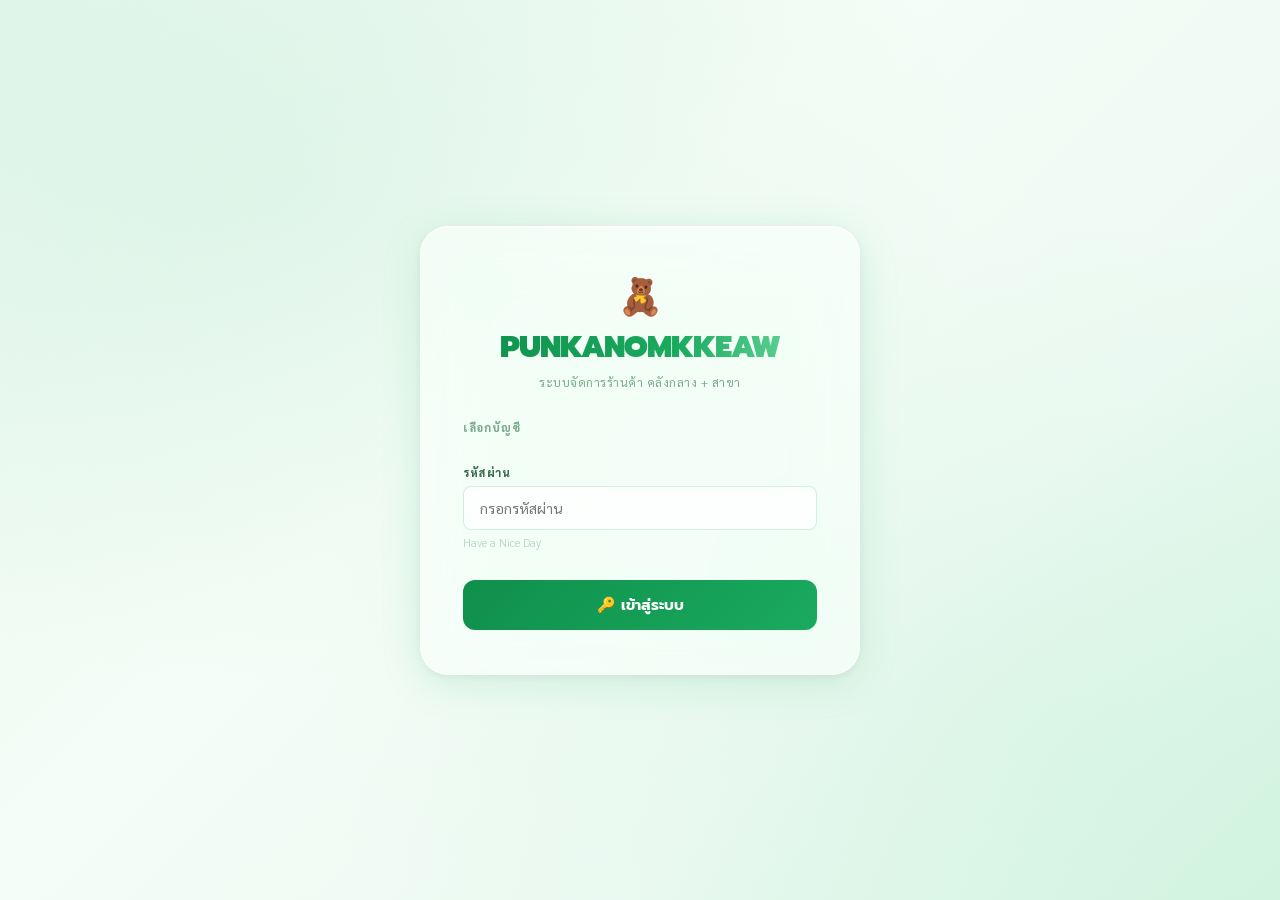
<file: login.html>
<!DOCTYPE html>
<html lang="th">
<head>
  <meta charset="UTF-8">
  <meta name="viewport" content="width=device-width, initial-scale=1.0">
  <title>POS Pro — เข้าสู่ระบบ</title>
  <link rel="stylesheet" href="css/style.css">
</head>
<body style="display:flex;align-items:center;justify-content:center;min-height:100vh;overflow:auto">

  <div class="login-box">
    <div class="login-logo">
      <span class="brand-icon">🧸</span>
      <div class="brand">PUNKANOMKKEAW</div>
      <div class="sub">ระบบจัดการร้านค้า คลังกลาง + สาขา</div>
    </div>

    <div class="login-section-label">เลือกบัญชี</div>
    <div class="acc-chips" id="acc-chips"></div>

    <div class="form-group">
      <label class="form-label">รหัสผ่าน</label>
      <input class="form-input" id="login-pw" type="password"
             placeholder="กรอกรหัสผ่าน"
             onkeydown="if(event.key==='Enter') doLogin()">
      <div class="form-hint">Have a Nice Day</div>
    </div>

    <button class="btn-login" onclick="doLogin()">🔑 เข้าสู่ระบบ</button>
    <div class="login-error" id="login-error">❌ รหัสผ่านไม่ถูกต้อง กรุณาลองอีกครั้ง</div>
  </div>

  <div class="toast" id="toast"></div>

  <!-- โหลด data.js ก่อน → auth.js ทีหลัง -->
  <script src="js/data.js"></script>
  <script src="js/auth.js"></script>
  <script>
    document.addEventListener('DOMContentLoaded', () => {
      buildLoginChips();
    });
  </script>
</body>
</html>
</file>
<file: css/style.css>
/* ═══════════════════════════════════════════════
   POS Pro — style.css
═══════════════════════════════════════════════ */

@import url('https://fonts.googleapis.com/css2?family=Sarabun:wght@300;400;500;600;700;800&family=Prompt:wght@400;500;600;700;800;900&display=swap');

:root {
  --pandan-50:  #f0faf4; --pandan-100: #d6f5e3; --pandan-200: #aaebc6; --pandan-300: #6dd9a0;
  --pandan-400: #3cc47a; --pandan-500: #1aaa5e; --pandan-600: #0f8f4c; --pandan-700: #0c7040;
  --pandan-800: #0a5832; --pandan-900: #083d22;
  --accent:#1aaa5e; --accent-lt:#3cc47a; --accent-dk:#0f8f4c; --accent-glow:rgba(26,170,94,.25);
  --glass-bg:rgba(255,255,255,0.72); --glass-bg2:rgba(255,255,255,0.50); --glass-bg3:rgba(255,255,255,0.30);
  --glass-border:rgba(26,170,94,0.18); --glass-border2:rgba(255,255,255,0.60);
  --glass-shadow:0 8px 32px rgba(26,170,94,.10), 0 2px 8px rgba(0,0,0,.06); --glass-blur:blur(16px);
  --page-bg:linear-gradient(135deg,#e8f8ef 0%,#f4fdf7 40%,#edfaf3 70%,#d6f5e3 100%);
  --text-primary:#0d3320; --text-secondary:#3a6b4e; --text-muted:#7aab8c; --text-faint:#b8d9c5;
  --success:#1aaa5e; --warning:#f0a020; --danger:#e03c52; --info:#2196a8;
  --success-bg:rgba(26,170,94,.10); --warning-bg:rgba(240,160,32,.10); --danger-bg:rgba(224,60,82,.10); --info-bg:rgba(33,150,168,.10);
  --radius-sm:8px; --radius-md:12px; --radius-lg:18px; --radius-xl:24px;
  --transition:all 0.2s cubic-bezier(.4,0,.2,1);
}
*,*::before,*::after{box-sizing:border-box;margin:0;padding:0}
html,body{height:100%;overflow:hidden}
body{font-family:'Sarabun',sans-serif;background:var(--page-bg);color:var(--text-primary);min-height:100vh}
::-webkit-scrollbar{width:5px;height:5px}::-webkit-scrollbar-track{background:transparent}
::-webkit-scrollbar-thumb{background:var(--pandan-200);border-radius:10px}
::-webkit-scrollbar-thumb:hover{background:var(--pandan-300)}

/* Login */
#login-screen{position:fixed;inset:0;z-index:9999;background:var(--page-bg);display:flex;align-items:center;justify-content:center}
.login-box{position:relative;z-index:1;background:var(--glass-bg);backdrop-filter:var(--glass-blur);-webkit-backdrop-filter:var(--glass-blur);border:1.5px solid var(--glass-border2);border-radius:var(--radius-xl);padding:44px 42px;width:440px;max-width:96vw;box-shadow:var(--glass-shadow),0 0 60px rgba(26,170,94,.08);animation:slideUp .45s cubic-bezier(.34,1.56,.64,1)}
@keyframes slideUp{from{opacity:0;transform:translateY(24px)}to{opacity:1;transform:translateY(0)}}
.login-logo{text-align:center;margin-bottom:30px}
.login-logo .brand{font-family:'Prompt',sans-serif;font-size:30px;font-weight:900;letter-spacing:-1px;background:linear-gradient(135deg,var(--pandan-600),var(--pandan-400));-webkit-background-clip:text;-webkit-text-fill-color:transparent}
.login-logo .brand-icon{font-size:36px;display:block;margin-bottom:6px}
.login-logo .sub{font-size:12px;color:var(--text-muted);letter-spacing:.5px;margin-top:4px}
.login-section-label{font-size:11px;font-weight:800;color:var(--text-muted);text-transform:uppercase;letter-spacing:1px;margin-bottom:10px}
.acc-chips{display:grid;gap:9px;margin-bottom:20px}
.acc-chip{background:var(--glass-bg2);border:1.5px solid var(--glass-border);border-radius:var(--radius-md);padding:12px 15px;display:flex;align-items:center;gap:12px;cursor:pointer;transition:var(--transition)}
.acc-chip:hover{background:rgba(26,170,94,.08);border-color:rgba(26,170,94,.3)}
.acc-chip.selected{background:rgba(26,170,94,.12);border-color:var(--accent);box-shadow:0 0 0 3px rgba(26,170,94,.12)}
.acc-avatar{width:38px;height:38px;border-radius:10px;display:flex;align-items:center;justify-content:center;font-size:18px;flex-shrink:0}
.acc-avatar.owner{background:linear-gradient(135deg,#1aaa5e,#0f8f4c)}
.acc-avatar.manager{background:linear-gradient(135deg,#3cc47a,#1aaa5e)}
.acc-avatar.staff{background:linear-gradient(135deg,#6dd9a0,#3cc47a)}
.acc-name{font-weight:700;font-size:14px;color:var(--text-primary)}
.acc-branch{font-size:11px;color:var(--text-muted);margin-top:1px}
.acc-role-badge{margin-left:auto;font-size:10px;font-weight:800;padding:3px 9px;border-radius:20px}
.badge-owner{background:rgba(26,170,94,.15);color:var(--pandan-600)}
.badge-manager{background:rgba(60,196,122,.15);color:var(--pandan-500)}
.badge-staff{background:rgba(33,150,168,.15);color:var(--info)}
.btn-login{width:100%;padding:14px;margin-top:16px;border:none;border-radius:var(--radius-md);background:linear-gradient(135deg,var(--pandan-500),var(--pandan-400));color:#fff;font-family:'Prompt',sans-serif;font-size:15px;font-weight:700;cursor:pointer;transition:var(--transition)}
.btn-login:hover{transform:translateY(-2px);box-shadow:0 8px 24px var(--accent-glow)}
.login-error{color:var(--danger);font-size:12px;text-align:center;margin-top:10px;display:none}

/* Online dot */
.online-dot{width:8px;height:8px;border-radius:50%;background:var(--success);flex-shrink:0;box-shadow:0 0 0 2px rgba(26,170,94,.3);animation:pulse-online 2s infinite}
@keyframes pulse-online{0%,100%{box-shadow:0 0 0 2px rgba(26,170,94,.3)}50%{box-shadow:0 0 0 5px rgba(26,170,94,.1)}}

/* App Shell */
#app{display:none;height:100vh;flex-direction:column}
#app.visible{display:flex}
.topbar{height:56px;flex-shrink:0;background:var(--glass-bg);backdrop-filter:var(--glass-blur);-webkit-backdrop-filter:var(--glass-blur);border-bottom:1px solid var(--glass-border);display:flex;align-items:center;padding:0 24px;gap:14px;position:relative;z-index:200;box-shadow:0 2px 12px rgba(26,170,94,.06)}
.topbar-brand{font-family:'Prompt',sans-serif;font-size:18px;font-weight:900;letter-spacing:-0.5px;background:linear-gradient(135deg,var(--pandan-600),var(--pandan-400));-webkit-background-clip:text;-webkit-text-fill-color:transparent;display:flex;align-items:center;gap:8px}
.topbar-spacer{flex:1}
.notif-btn{position:relative;width:38px;height:38px;background:var(--glass-bg2);border:1px solid var(--glass-border);border-radius:var(--radius-sm);display:flex;align-items:center;justify-content:center;cursor:pointer;font-size:18px;transition:var(--transition)}
.notif-btn:hover{background:rgba(26,170,94,.1);border-color:var(--accent)}
.notif-dot{position:absolute;top:-4px;right:-4px;background:var(--danger);color:#fff;border-radius:10px;font-size:9px;font-weight:800;padding:2px 5px;min-width:16px;text-align:center;display:none}
.user-chip{display:flex;align-items:center;gap:9px;background:var(--glass-bg2);border:1px solid var(--glass-border);border-radius:30px;padding:5px 14px 5px 6px}
.user-chip .uc-avatar{width:28px;height:28px;border-radius:7px;display:flex;align-items:center;justify-content:center;font-size:14px}
.user-chip .uc-name{font-size:13px;font-weight:700;color:var(--text-primary)}
.user-chip .uc-role{font-size:10px;color:var(--text-muted)}
.logout-btn{background:transparent;border:1px solid var(--glass-border);color:var(--text-muted);border-radius:var(--radius-sm);padding:7px 13px;font-family:'Sarabun',sans-serif;font-size:12px;cursor:pointer;transition:var(--transition)}
.logout-btn:hover{border-color:var(--danger);color:var(--danger)}
.app-shell{display:flex;flex:1;overflow:hidden}
.sidebar{width:220px;flex-shrink:0;background:var(--glass-bg);backdrop-filter:var(--glass-blur);-webkit-backdrop-filter:var(--glass-blur);border-right:1px solid var(--glass-border);display:flex;flex-direction:column;padding:14px 0;overflow-y:auto}
.nav-section{padding:0 12px;margin-bottom:4px}
.nav-section-title{font-size:9px;font-weight:800;color:var(--text-faint);text-transform:uppercase;letter-spacing:1.5px;padding:8px 8px 3px}
.nav-item{display:flex;align-items:center;gap:10px;padding:10px 14px;border-radius:var(--radius-sm);margin:1px 4px;cursor:pointer;color:var(--text-muted);font-size:13px;font-weight:600;transition:var(--transition);position:relative;border-left:3px solid transparent}
.nav-item:hover{background:rgba(26,170,94,.07);color:var(--text-secondary)}
.nav-item.active{background:rgba(26,170,94,.12);color:var(--pandan-600);border-left-color:var(--accent)}
.nav-item .nav-icon{font-size:16px;width:20px;text-align:center}
.nav-badge{position:absolute;right:10px;background:var(--danger);color:#fff;border-radius:20px;font-size:9px;font-weight:800;padding:2px 5px;min-width:16px;text-align:center;display:none}
.sidebar-footer{margin-top:auto;padding:14px 16px;border-top:1px solid var(--glass-border)}
#sb-clock{font-family:'Prompt',sans-serif;font-size:20px;font-weight:800;color:var(--pandan-600)}
#sb-date{font-size:11px;color:var(--text-muted);margin-top:2px}
.main-content{flex:1;overflow-y:auto}
.page{display:none;padding:24px}
.page.active{display:block}

/* Common */
.btn{padding:9px 18px;border-radius:var(--radius-sm);border:none;cursor:pointer;font-family:'Sarabun',sans-serif;font-size:13px;font-weight:700;transition:var(--transition);display:inline-flex;align-items:center;gap:7px}
.btn-primary{background:linear-gradient(135deg,var(--pandan-500),var(--pandan-400));color:#fff}
.btn-primary:hover{transform:translateY(-1px);box-shadow:0 6px 20px var(--accent-glow)}
.btn-secondary{background:var(--glass-bg2);border:1px solid var(--glass-border);color:var(--text-secondary)}
.btn-secondary:hover{border-color:var(--accent);color:var(--pandan-600)}
.btn-success{background:linear-gradient(135deg,#1aaa5e,#0f8f4c);color:#fff}
.btn-success:hover{transform:translateY(-1px);box-shadow:0 6px 20px rgba(26,170,94,.3)}
.btn-danger{background:var(--danger);color:#fff}
.btn-danger:hover{background:#c42b40}
.btn-warning{background:var(--warning);color:#fff}
.btn-sm{padding:6px 12px;font-size:12px}
.btn-xs{padding:4px 9px;font-size:11px}
.btn-icon{width:32px;height:32px;padding:0;justify-content:center;border-radius:var(--radius-sm)}
.glass-card{background:var(--glass-bg);backdrop-filter:var(--glass-blur);-webkit-backdrop-filter:var(--glass-blur);border:1px solid var(--glass-border2);border-radius:var(--radius-lg);box-shadow:var(--glass-shadow);overflow:hidden}
.glass-card-pad{padding:20px 24px}
.card-header{padding:14px 20px;border-bottom:1px solid var(--glass-border);display:flex;align-items:center;gap:10px}
.card-header-title{font-weight:700;font-size:14px;color:var(--text-primary);flex:1}
.grid-2{display:grid;grid-template-columns:1fr 1fr;gap:14px}
.grid-3{display:grid;grid-template-columns:1fr 1fr 1fr;gap:14px}
.grid-4{display:grid;grid-template-columns:repeat(4,1fr);gap:14px}
.flex-row{display:flex;align-items:center;gap:10px}
.spacer{flex:1}
.tag{display:inline-block;padding:3px 9px;border-radius:20px;font-size:11px;font-weight:700}
.tag-success{background:var(--success-bg);color:var(--success)}
.tag-warning{background:var(--warning-bg);color:var(--warning)}
.tag-danger{background:var(--danger-bg);color:var(--danger)}
.tag-info{background:var(--info-bg);color:var(--info)}
.tag-pandan{background:rgba(26,170,94,.12);color:var(--pandan-600)}
.stat-card{background:var(--glass-bg);backdrop-filter:var(--glass-blur);-webkit-backdrop-filter:var(--glass-blur);border:1px solid var(--glass-border2);border-radius:var(--radius-md);padding:18px 20px;box-shadow:var(--glass-shadow);position:relative;overflow:hidden}
.stat-card::before{content:'';position:absolute;top:-24px;right:-24px;width:80px;height:80px;border-radius:50%;opacity:.08}
.stat-card.c-green::before{background:var(--pandan-400)}
.stat-card.c-blue::before{background:var(--info)}
.stat-card.c-orange::before{background:var(--warning)}
.stat-card.c-red::before{background:var(--danger)}
.stat-card.c-teal::before{background:#2dd4bf}
.stat-icon{font-size:24px;margin-bottom:8px;display:block}
.stat-label{font-size:10px;color:var(--text-muted);font-weight:700;text-transform:uppercase;letter-spacing:.8px}
.stat-value{font-family:'Prompt',sans-serif;font-size:26px;font-weight:800;margin:3px 0;line-height:1}
.stat-value.v-green{color:var(--pandan-600)}.stat-value.v-blue{color:var(--info)}.stat-value.v-orange{color:var(--warning)}.stat-value.v-red{color:var(--danger)}.stat-value.v-teal{color:#2dd4bf}
.table-wrap{overflow-x:auto}
table{width:100%;border-collapse:collapse}
th{background:rgba(26,170,94,.06);padding:11px 16px;text-align:left;font-size:10px;font-weight:800;color:var(--text-muted);text-transform:uppercase;letter-spacing:1px;white-space:nowrap}
td{padding:12px 16px;border-top:1px solid rgba(26,170,94,.08);font-size:13px;vertical-align:middle}
tr:hover td{background:rgba(26,170,94,.03)}
.td-img{width:34px;height:34px;border-radius:8px;background:var(--pandan-100);display:inline-flex;align-items:center;justify-content:center;font-size:18px;overflow:hidden;flex-shrink:0}
.td-img img{width:100%;height:100%;object-fit:cover}
.period-tabs{display:flex;gap:6px;margin-bottom:18px;flex-wrap:wrap;align-items:center}
.period-tab{padding:6px 14px;border-radius:8px;font-size:12px;font-weight:700;cursor:pointer;background:var(--glass-bg2);border:1px solid var(--glass-border);color:var(--text-muted);transition:var(--transition)}
.period-tab.active{background:var(--accent);border-color:var(--accent);color:#fff}
.page-header{margin-bottom:20px}
.page-title{font-family:'Prompt',sans-serif;font-size:20px;font-weight:800;letter-spacing:-.5px;color:var(--text-primary)}
.page-subtitle{font-size:12px;color:var(--text-muted);margin-top:3px}
.empty-state{text-align:center;padding:52px;color:var(--text-faint)}
.empty-state .ei{font-size:44px;margin-bottom:10px}
.empty-state p{font-size:14px;color:var(--text-muted)}
.denied-state{text-align:center;padding:72px 40px}
.denied-state .di{font-size:52px;margin-bottom:14px}
.denied-state h3{font-family:'Prompt',sans-serif;font-size:20px;color:var(--text-primary);margin-bottom:6px}
.denied-state p{font-size:13px;color:var(--text-muted)}

/* Form */
.form-group{margin-bottom:14px}
.form-label{display:block;font-size:11px;font-weight:800;color:var(--text-secondary);text-transform:uppercase;letter-spacing:.6px;margin-bottom:6px}
.form-input{width:100%;background:var(--glass-bg2);border:1.5px solid var(--glass-border);border-radius:var(--radius-sm);padding:12px 16px;color:var(--text-primary);font-family:'Sarabun',sans-serif;font-size:14px;outline:none;transition:var(--transition);backdrop-filter:blur(8px)}
.form-input:focus{border-color:var(--accent);box-shadow:0 0 0 3px var(--accent-glow)}
.form-hint{font-size:11px;color:var(--text-faint);margin-top:5px}
.form-row{display:grid;grid-template-columns:1fr 1fr;gap:10px}
textarea.form-input{resize:vertical;min-height:80px}

/* POS */
.pos-layout{display:grid;grid-template-columns:1fr 320px;height:calc(100vh - 56px);overflow:hidden}
.pos-left{overflow-y:auto;padding:16px}
.pos-right{background:var(--glass-bg);backdrop-filter:var(--glass-blur);-webkit-backdrop-filter:var(--glass-blur);border-left:1px solid var(--glass-border);display:flex;flex-direction:column}
.search-input{width:100%;background:var(--glass-bg2);border:1.5px solid var(--glass-border);border-radius:var(--radius-sm);padding:10px 15px;color:var(--text-primary);font-family:'Sarabun',sans-serif;font-size:13px;outline:none;transition:var(--transition)}
.search-input:focus{border-color:var(--accent);box-shadow:0 0 0 3px var(--accent-glow)}
.cat-tabs{display:flex;gap:7px;flex-wrap:wrap;margin:10px 0}
.cat-tab{padding:5px 13px;border-radius:20px;font-size:12px;font-weight:700;cursor:pointer;border:1px solid var(--glass-border);background:var(--glass-bg2);color:var(--text-muted);transition:var(--transition)}
.cat-tab.active{background:var(--accent);border-color:var(--accent);color:#fff}
.product-grid{display:grid;grid-template-columns:repeat(auto-fill,minmax(145px,1fr));gap:10px}
.product-card{background:var(--glass-bg);backdrop-filter:var(--glass-blur);-webkit-backdrop-filter:var(--glass-blur);border:1.5px solid var(--glass-border2);border-radius:var(--radius-md);overflow:hidden;cursor:pointer;transition:var(--transition);box-shadow:0 2px 10px rgba(26,170,94,.06)}
.product-card:hover{border-color:var(--accent);transform:translateY(-2px);box-shadow:0 8px 24px var(--accent-glow)}
.product-card.out-of-stock{opacity:.38;pointer-events:none}
.product-card-img{height:100px;background:var(--pandan-50);display:flex;align-items:center;justify-content:center;font-size:36px;overflow:hidden}
.product-card-img img{width:100%;height:100%;object-fit:cover}
.product-card-body{padding:9px 11px}
.product-card-name{font-weight:700;font-size:12px;color:var(--text-primary);white-space:nowrap;overflow:hidden;text-overflow:ellipsis}
.product-card-price{font-family:'Prompt',sans-serif;font-weight:700;font-size:14px;color:var(--pandan-600);margin-top:2px}
.product-card-stock{font-size:10px;color:var(--text-muted);margin-top:1px}
.product-card-stock.low{color:var(--warning)}
.product-card-stock.out{color:var(--danger)}
.product-card-rating{font-size:10px;color:var(--warning);margin-top:2px;font-weight:700}
.cart-header{padding:14px 18px;border-bottom:1px solid var(--glass-border);display:flex;align-items:center;gap:9px}
.cart-title{font-family:'Prompt',sans-serif;font-weight:800;font-size:14px;color:var(--text-primary);flex:1}
.cart-body{flex:1;overflow-y:auto;padding:10px 16px}
.cart-empty{text-align:center;padding:36px 16px;color:var(--text-faint)}
.cart-empty .ei{font-size:36px;margin-bottom:8px}
.cart-item{display:flex;align-items:center;gap:9px;padding:9px 0;border-bottom:1px solid rgba(26,170,94,.08)}
.cart-item:last-child{border:none}
.cart-item-name{flex:1;font-size:12px;font-weight:700;color:var(--text-primary)}
.cart-item-sub{font-size:10px;color:var(--text-muted);margin-top:1px}
.qty-btn{width:24px;height:24px;border-radius:6px;border:1px solid var(--glass-border);background:var(--glass-bg2);color:var(--text-secondary);cursor:pointer;font-size:13px;display:flex;align-items:center;justify-content:center;transition:var(--transition)}
.qty-btn:hover{border-color:var(--accent);color:var(--accent)}
.qty-num{font-weight:800;font-size:13px;min-width:18px;text-align:center;color:var(--text-primary)}
.cart-item-price{font-family:'Prompt',sans-serif;font-weight:700;color:var(--pandan-600);font-size:12px;min-width:58px;text-align:right}
.cart-footer{padding:14px 18px;border-top:1px solid var(--glass-border)}
.cart-total-row{display:flex;justify-content:space-between;align-items:center;margin-bottom:12px}
.cart-total-label{font-weight:700;font-size:14px;color:var(--text-primary)}
.cart-total-value{font-family:'Prompt',sans-serif;font-size:24px;font-weight:800;color:var(--pandan-600)}

/* Modal */
.modal-overlay{display:none;position:fixed;inset:0;z-index:500;background:rgba(10,40,22,.4);align-items:center;justify-content:center;backdrop-filter:blur(6px)}
.modal-overlay.open{display:flex}
.modal{background:var(--glass-bg);backdrop-filter:var(--glass-blur);-webkit-backdrop-filter:var(--glass-blur);border:1.5px solid var(--glass-border2);border-radius:var(--radius-xl);padding:28px;width:480px;max-width:96vw;max-height:92vh;overflow-y:auto;box-shadow:0 32px 80px rgba(10,40,22,.2);animation:slideUp .25s ease}
.modal-lg{width:600px}
.modal-title{font-family:'Prompt',sans-serif;font-size:17px;font-weight:800;color:var(--text-primary);margin-bottom:18px;display:flex;align-items:center;gap:9px}
.modal-actions{display:flex;gap:9px;justify-content:flex-end;margin-top:18px;padding-top:14px;border-top:1px solid var(--glass-border)}
.img-dropzone{width:100%;height:130px;background:rgba(26,170,94,.04);border:2px dashed rgba(26,170,94,.25);border-radius:var(--radius-md);display:flex;flex-direction:column;align-items:center;justify-content:center;cursor:pointer;transition:var(--transition);gap:7px;font-size:12px;color:var(--text-muted);overflow:hidden}
.img-dropzone:hover{border-color:var(--accent);background:rgba(26,170,94,.08)}
.img-dropzone img{width:100%;height:100%;object-fit:cover}
.pay-options{display:grid;grid-template-columns:1fr 1fr;gap:9px;margin-bottom:16px}
.pay-option{background:rgba(26,170,94,.04);border:2px solid var(--glass-border);border-radius:var(--radius-md);padding:16px;text-align:center;cursor:pointer;transition:var(--transition)}
.pay-option:hover{border-color:var(--accent)}
.pay-option.selected{border-color:var(--accent);background:rgba(26,170,94,.10)}
.pay-option .pay-icon{font-size:28px;display:block;margin-bottom:7px}
.pay-option .pay-label{font-weight:700;font-size:13px;color:var(--text-primary)}
.summary-row{display:flex;justify-content:space-between;padding:7px 0;font-size:13px;border-bottom:1px solid rgba(26,170,94,.08)}
.summary-total{font-size:18px;font-weight:800;color:var(--pandan-600);border:none!important}
.change-box{background:var(--success-bg);border:1px solid rgba(26,170,94,.25);border-radius:var(--radius-sm);padding:12px;text-align:center;margin-top:10px}
.change-label{font-size:11px;color:var(--text-muted);font-weight:700}
.change-value{font-family:'Prompt',sans-serif;font-size:28px;font-weight:800;color:var(--pandan-600)}
.qr-box{background:rgba(26,170,94,.04);border-radius:var(--radius-md);padding:18px;text-align:center}
.qr-inner{width:148px;height:148px;background:#fff;border-radius:8px;margin:0 auto 10px;display:flex;align-items:center;justify-content:center;border:2px solid rgba(26,170,94,.15)}
.qr-inner svg{width:134px;height:134px}
.qr-amount{font-family:'Prompt',sans-serif;font-size:22px;font-weight:800;color:var(--pandan-600)}

/* Comment & Review */
.comment-item{background:rgba(26,170,94,.04);border:1px solid rgba(26,170,94,.12);border-radius:var(--radius-sm);padding:10px 12px;margin-bottom:8px}
.comment-meta{font-size:10px;color:var(--text-muted);font-weight:700;margin-bottom:4px}
.comment-text{font-size:13px;color:var(--text-primary)}
.star-picker{display:flex;gap:6px;margin-bottom:4px}
.star{font-size:28px;cursor:pointer;transition:transform .15s;line-height:1}
.star:hover{transform:scale(1.2)}

/* Withdraw */
.wr-card{background:var(--glass-bg);backdrop-filter:var(--glass-blur);-webkit-backdrop-filter:var(--glass-blur);border:1.5px solid var(--glass-border2);border-radius:var(--radius-md);padding:16px 18px;margin-bottom:10px;box-shadow:0 2px 10px rgba(26,170,94,.05);transition:var(--transition)}
.wr-card.pending{border-color:rgba(240,160,32,.3)}
.wr-card.approved{border-color:rgba(26,170,94,.3)}
.wr-card.rejected{border-color:rgba(224,60,82,.25);opacity:.75}
.wr-card-header{display:flex;align-items:flex-start;gap:12px;margin-bottom:10px}
.wr-icon{font-size:22px}
.wr-title{font-weight:700;font-size:14px;color:var(--text-primary)}
.wr-meta{font-size:11px;color:var(--text-muted);margin-top:2px}
.wr-items{background:rgba(26,170,94,.05);border-radius:8px;padding:10px 12px;margin-bottom:10px}
.wr-item-row{display:flex;justify-content:space-between;font-size:12px;padding:3px 0;color:var(--text-secondary)}
.wr-actions{display:flex;gap:7px;justify-content:flex-end}
.approved-notice{background:rgba(26,170,94,.08);border:1px solid rgba(26,170,94,.2);border-radius:8px;padding:8px 12px;margin-bottom:8px;font-size:11px;color:var(--pandan-600)}
.tf-preview{display:flex;align-items:center;gap:10px;background:rgba(26,170,94,.05);border-radius:var(--radius-md);padding:14px 16px;margin-bottom:12px}
.tf-box{flex:1;text-align:center;background:var(--glass-bg2);border:1px solid var(--glass-border);border-radius:var(--radius-sm);padding:12px 10px}
.tf-box-title{font-size:10px;font-weight:800;color:var(--text-muted);text-transform:uppercase;letter-spacing:.5px;margin-bottom:8px}
.tf-arrow{font-size:22px;color:var(--pandan-400);flex-shrink:0}

/* Dashboard */
.bar-chart{display:flex;align-items:flex-end;gap:5px;height:110px;padding:0 2px}
.bar-col{display:flex;flex-direction:column;align-items:center;flex:1;height:100%}
.bar-val{font-size:9px;color:var(--text-muted);margin-bottom:3px}
.bar-inner{flex:1;display:flex;align-items:flex-end;width:100%}
.bar{width:100%;border-radius:5px 5px 0 0;min-height:4px;background:linear-gradient(to top,var(--pandan-500),var(--pandan-300));transition:height .7s cubic-bezier(.34,1.56,.64,1)}
.bar-lbl{font-size:9px;color:var(--text-faint);margin-top:4px}
.mini-list-item{display:flex;align-items:center;gap:10px;padding:9px 0;border-bottom:1px solid rgba(26,170,94,.07)}
.mini-list-item:last-child{border:none}
.mini-rank{font-family:'Prompt',sans-serif;font-weight:800;font-size:15px;color:var(--text-faint);width:22px;text-align:center}
.mini-name{flex:1;font-weight:700;font-size:13px;color:var(--text-primary)}
.mini-val{font-family:'Prompt',sans-serif;font-weight:700;color:var(--pandan-600);font-size:13px}

/* Stock */
.stock-row{display:grid;grid-template-columns:2fr 1fr 1fr 1fr 80px 100px;gap:10px;align-items:center;padding:12px 18px;border-top:1px solid rgba(26,170,94,.07);font-size:13px}
.stock-num{font-family:'Prompt',sans-serif;font-weight:800;font-size:16px;text-align:center}
.stock-lbl{font-size:9px;color:var(--text-muted);text-transform:uppercase;letter-spacing:.5px;text-align:center}

/* Accounts */
.acc-row{display:flex;align-items:center;gap:13px;padding:14px 20px;border-bottom:1px solid rgba(26,170,94,.07)}
.acc-row:last-child{border:none}
.acc-row-avatar{width:42px;height:42px;border-radius:11px;display:flex;align-items:center;justify-content:center;font-size:20px}

/* Notifications */
.notif-panel{position:fixed;top:56px;right:12px;width:310px;background:var(--glass-bg);backdrop-filter:var(--glass-blur);-webkit-backdrop-filter:var(--glass-blur);border:1px solid var(--glass-border2);border-radius:var(--radius-lg);z-index:400;box-shadow:0 20px 60px rgba(10,40,22,.15);display:none;max-height:380px;overflow-y:auto;animation:slideUp .2s ease}
.notif-panel.open{display:block}
.notif-panel-header{padding:12px 16px;border-bottom:1px solid var(--glass-border);font-weight:700;font-size:13px;color:var(--text-primary)}
.notif-item{padding:11px 16px;border-bottom:1px solid rgba(26,170,94,.07);cursor:pointer;transition:var(--transition)}
.notif-item:hover{background:rgba(26,170,94,.05)}
.notif-item:last-child{border:none}
.notif-text{font-size:12px;font-weight:700;color:var(--text-primary)}
.notif-time{font-size:11px;color:var(--text-muted);margin-top:2px}
.notif-unread-dot{width:7px;height:7px;background:var(--danger);border-radius:50%;flex-shrink:0;margin-top:3px}

/* Toast */
.toast{position:fixed;bottom:20px;right:20px;z-index:9999;background:var(--glass-bg);backdrop-filter:var(--glass-blur);-webkit-backdrop-filter:var(--glass-blur);border:1.5px solid var(--glass-border2);border-radius:var(--radius-md);padding:12px 18px;font-size:13px;font-weight:700;display:none;align-items:center;gap:9px;box-shadow:0 16px 48px rgba(10,40,22,.15);animation:slideUp .3s ease;min-width:220px;color:var(--text-primary)}
.toast.show{display:flex}
.toast.ok{border-color:rgba(26,170,94,.5)}
.toast.err{border-color:rgba(224,60,82,.5)}
.toast.warn{border-color:rgba(240,160,32,.5)}

/* Utility */
.mt-0{margin-top:0}.mt-1{margin-top:8px}.mt-2{margin-top:14px}.mt-3{margin-top:20px}
.mb-1{margin-bottom:8px}.mb-2{margin-bottom:14px}.mb-3{margin-bottom:20px}
.text-muted{color:var(--text-muted)}.text-green{color:var(--pandan-600)}.text-danger{color:var(--danger)}.text-warning{color:var(--warning)}
.fw-bold{font-weight:700}.font-prompt{font-family:'Prompt',sans-serif}

/* Responsive */
@media(max-width:768px){
  html,body{overflow:auto}
  .login-box{padding:32px 22px;width:100%;border-radius:var(--radius-lg)}
  .login-logo .brand{font-size:24px}
  .topbar{padding:0 14px;gap:8px}
  .topbar-brand{font-size:15px}
  .user-chip .uc-role{display:none}
  .logout-btn{padding:6px 10px;font-size:11px}
  .app-shell{flex-direction:column-reverse}
  .sidebar{width:100%;height:60px;flex-direction:row;border-right:none;border-top:1px solid var(--glass-border);padding:0;overflow:hidden;flex-shrink:0}
  .nav-section{display:contents}
  .nav-section-title{display:none}
  #admin-nav{display:contents}
  .nav-item{flex:1;flex-direction:column;justify-content:center;align-items:center;padding:6px 4px;gap:2px;font-size:9px;border-left:none;border-top:3px solid transparent;margin:0;border-radius:0}
  .nav-item.active{border-left-color:transparent;border-top-color:var(--accent)}
  .nav-item .nav-icon{font-size:18px;width:auto}
  .nav-badge{position:absolute;top:4px;right:4px}
  .sidebar-footer{display:none}
  .page{padding:14px}
  .grid-2,.grid-3{grid-template-columns:1fr 1fr;gap:10px}
  .grid-4{grid-template-columns:1fr 1fr}
  .page-header.flex-row{flex-wrap:wrap;gap:8px}
  .page-header.flex-row .spacer{display:none}
  .page-header.flex-row .search-input{width:100%!important}
  .page-header.flex-row .btn{width:100%;justify-content:center}
  .page-title{font-size:17px}
  .pos-layout{grid-template-columns:1fr;grid-template-rows:1fr auto;height:calc(100dvh - 56px - 60px)}
  .pos-left{padding:10px}
  .pos-right{border-left:none;border-top:1px solid var(--glass-border);max-height:42vh}
  .product-grid{grid-template-columns:repeat(auto-fill,minmax(120px,1fr));gap:8px}
  .product-card-img{height:75px;font-size:28px}
  .cart-body{max-height:160px}
  .stat-value{font-size:20px}
  .stat-card{padding:14px}
  .table-wrap{overflow-x:auto;-webkit-overflow-scrolling:touch}
  table{min-width:520px}
  .modal-overlay{align-items:flex-end}
  .modal{padding:20px 16px;width:100%!important;border-radius:var(--radius-lg) var(--radius-lg) 0 0;max-height:92dvh}
  .form-row{grid-template-columns:1fr}
  .period-tabs{flex-wrap:wrap;gap:5px}
  .wr-actions{flex-direction:column}
  .wr-actions .btn{width:100%;justify-content:center}
  .notif-panel{width:calc(100vw - 24px);right:12px}
}
@media(max-width:420px){
  .grid-2{grid-template-columns:1fr}
  .stat-value{font-size:18px}
  .topbar{height:50px}
  .pos-layout{height:calc(100dvh - 50px - 60px)}
  .nav-item{font-size:8px}
  .nav-item .nav-icon{font-size:16px}
}

/* ── Shift Modal ── */
.shift-info-row { display:flex; justify-content:space-between; padding:6px 0; font-size:13px; border-bottom:1px solid rgba(26,170,94,.07); }
.shift-info-row:last-child { border:none; }

/* ── Voided bill row ── */
.voided-row td { opacity:.5; text-decoration:line-through; }
.voided-row td:last-child { text-decoration:none; opacity:1; }

/* ── Low stock alert bar ── */
#low-stock-alert { animation: slideDown .3s ease; }
@keyframes slideDown { from{opacity:0;transform:translateY(-10px)} to{opacity:1;transform:translateY(0)} }

/* ═══════════════════════════════════════════════
   ✨ VISUAL UPGRADE — Animations & Eye Candy
═══════════════════════════════════════════════ */

/* ── Login Page: Animated gradient blobs ── */
#login-screen {
  position: fixed; inset: 0; z-index: 9999;
  background: linear-gradient(135deg, #e8f8ef 0%, #f4fdf7 40%, #edfaf3 70%, #d6f5e3 100%);
  display: flex; align-items: center; justify-content: center;
  overflow: hidden;
}

/* Floating blobs behind login box */
#login-screen::before,
#login-screen::after {
  content: '';
  position: absolute;
  border-radius: 50%;
  filter: blur(80px);
  opacity: 0.55;
  pointer-events: none;
}
#login-screen::before {
  width: 520px; height: 520px;
  background: radial-gradient(circle, #6dd9a0 0%, #1aaa5e 60%, transparent 100%);
  top: -120px; left: -100px;
  animation: blobDrift1 14s ease-in-out infinite alternate;
}
#login-screen::after {
  width: 420px; height: 420px;
  background: radial-gradient(circle, #aaebc6 0%, #3cc47a 60%, transparent 100%);
  bottom: -100px; right: -80px;
  animation: blobDrift2 18s ease-in-out infinite alternate;
}

@keyframes blobDrift1 {
  0%   { transform: translate(0,0) scale(1); }
  33%  { transform: translate(60px,40px) scale(1.08); }
  66%  { transform: translate(-30px,80px) scale(0.95); }
  100% { transform: translate(80px,-20px) scale(1.05); }
}
@keyframes blobDrift2 {
  0%   { transform: translate(0,0) scale(1); }
  40%  { transform: translate(-50px,-30px) scale(1.1); }
  70%  { transform: translate(40px,50px) scale(0.92); }
  100% { transform: translate(-70px,20px) scale(1.06); }
}

/* Extra floating mini-blobs (CSS only, no JS) */
.login-blob-extra {
  position: absolute; border-radius: 50%;
  pointer-events: none; opacity: 0.3; filter: blur(40px);
}
.login-blob-extra:nth-child(1) {
  width:200px; height:200px; background:#1aaa5e;
  top: 30%; left: 15%;
  animation: blobFloat 10s ease-in-out infinite alternate;
}
.login-blob-extra:nth-child(2) {
  width:150px; height:150px; background:#6dd9a0;
  top: 60%; left: 60%;
  animation: blobFloat 13s ease-in-out infinite alternate-reverse;
}
.login-blob-extra:nth-child(3) {
  width:100px; height:100px; background:#aaebc6;
  top: 15%; right: 20%;
  animation: blobFloat 8s ease-in-out infinite alternate;
}
@keyframes blobFloat {
  0%   { transform: translateY(0) translateX(0) scale(1); }
  50%  { transform: translateY(-30px) translateX(20px) scale(1.1); }
  100% { transform: translateY(20px) translateX(-15px) scale(0.9); }
}

/* Floating particles on login screen */
.login-particle {
  position: absolute; border-radius: 50%;
  background: rgba(26,170,94,0.25);
  pointer-events: none;
  animation: particleFloat linear infinite;
}
@keyframes particleFloat {
  0%   { transform: translateY(100vh) rotate(0deg); opacity:0; }
  10%  { opacity: 1; }
  90%  { opacity: 0.6; }
  100% { transform: translateY(-100px) rotate(720deg); opacity: 0; }
}

/* ── Login box: glassmorphism upgrade ── */
.login-box {
  position: relative; z-index: 2;
  background: rgba(255,255,255,0.55);
  backdrop-filter: blur(28px) saturate(180%);
  -webkit-backdrop-filter: blur(28px) saturate(180%);
  border: 1.5px solid rgba(255,255,255,0.75);
  border-radius: 28px;
  padding: 44px 42px; width: 440px; max-width: 96vw;
  box-shadow:
    0 8px 40px rgba(26,170,94,.15),
    0 2px 8px rgba(0,0,0,.06),
    inset 0 1px 0 rgba(255,255,255,0.8);
  animation: loginBoxIn .6s cubic-bezier(.34,1.56,.64,1) both;
}
@keyframes loginBoxIn {
  from { opacity:0; transform: translateY(32px) scale(0.96); }
  to   { opacity:1; transform: translateY(0) scale(1); }
}

/* ── Login brand: shimmer text ── */
.login-logo .brand {
  font-family:'Prompt',sans-serif; font-size:30px; font-weight:900; letter-spacing:-1px;
  background: linear-gradient(90deg, #0f8f4c 0%, #1aaa5e 30%, #6dd9a0 50%, #1aaa5e 70%, #0f8f4c 100%);
  background-size: 200% auto;
  -webkit-background-clip: text; -webkit-text-fill-color: transparent;
  animation: shimmerText 4s linear infinite;
}
@keyframes shimmerText {
  0%   { background-position: 0% center; }
  100% { background-position: 200% center; }
}

/* ── App topbar: subtle animated gradient border ── */
.topbar {
  background: rgba(255,255,255,0.82);
  backdrop-filter: blur(20px);
  border-bottom: 1.5px solid transparent;
  background-clip: padding-box;
  box-shadow: 0 2px 20px rgba(26,170,94,.08), 0 1px 0 rgba(26,170,94,.15);
}

/* ── Sidebar: glass with depth ── */
.sidebar {
  background: rgba(255,255,255,0.68);
  backdrop-filter: blur(20px);
  box-shadow: 2px 0 20px rgba(26,170,94,.05);
}

/* ── Nav item: smooth hover with left-slide effect ── */
.nav-item {
  transition: all 0.18s cubic-bezier(.4,0,.2,1);
  border-left: 3px solid transparent;
}
.nav-item:hover {
  background: rgba(26,170,94,.08);
  color: var(--pandan-600);
  transform: translateX(3px);
}
.nav-item.active {
  background: linear-gradient(90deg, rgba(26,170,94,.15) 0%, rgba(26,170,94,.06) 100%);
  border-left-color: var(--accent);
  transform: translateX(2px);
}

/* ── Product card: lift + glow on hover ── */
.product-card {
  transition: transform 0.22s cubic-bezier(.34,1.56,.64,1), box-shadow 0.22s ease, border-color 0.18s ease;
}
.product-card:hover {
  transform: translateY(-6px) scale(1.02);
  box-shadow: 0 20px 40px rgba(26,170,94,.18), 0 4px 12px rgba(26,170,94,.1);
  border-color: var(--accent);
}
.product-card:active {
  transform: translateY(-2px) scale(0.99);
  transition-duration: 0.08s;
}

/* ── Cart item: fade-in when added ── */
.cart-item {
  animation: cartItemIn 0.25s ease both;
}
@keyframes cartItemIn {
  from { opacity:0; transform: translateX(12px); }
  to   { opacity:1; transform: translateX(0); }
}

/* ── Qty button pulse ── */
.qty-btn:active { transform: scale(0.88); }

/* ── Stat cards: count-up shimmer ── */
.stat-card {
  transition: transform 0.2s ease, box-shadow 0.2s ease;
  overflow: hidden;
}
.stat-card::after {
  content: '';
  position: absolute; inset: 0;
  background: linear-gradient(105deg, transparent 40%, rgba(255,255,255,0.3) 50%, transparent 60%);
  transform: translateX(-100%);
  transition: transform 0.6s ease;
}
.stat-card:hover { transform: translateY(-3px); box-shadow: 0 12px 32px rgba(26,170,94,.12); }
.stat-card:hover::after { transform: translateX(100%); }

/* ── Buttons: ripple effect ── */
.btn {
  position: relative; overflow: hidden;
  transition: transform 0.15s ease, box-shadow 0.15s ease, background 0.15s ease;
}
.btn::after {
  content: '';
  position: absolute; border-radius: 50%;
  background: rgba(255,255,255,0.35);
  width: 0; height: 0;
  top: 50%; left: 50%;
  transform: translate(-50%,-50%);
  transition: width 0.4s ease, height 0.4s ease, opacity 0.4s ease;
  opacity: 0; pointer-events: none;
}
.btn:active::after { width: 200px; height: 200px; opacity: 0; }
.btn:active { transform: scale(0.97); }
.btn-primary:hover  { transform: translateY(-2px); box-shadow: 0 8px 24px rgba(26,170,94,.35); }
.btn-success:hover  { transform: translateY(-2px); box-shadow: 0 8px 24px rgba(26,170,94,.3); }
.btn-danger:hover   { transform: translateY(-2px); box-shadow: 0 6px 18px rgba(224,60,82,.3); }

/* ── Modal: spring entrance ── */
.modal {
  animation: modalSpring 0.32s cubic-bezier(.34,1.56,.64,1) both;
  box-shadow: 0 32px 80px rgba(10,40,22,.22), 0 0 0 1px rgba(255,255,255,0.5) inset;
}
@keyframes modalSpring {
  from { opacity:0; transform: scale(0.88) translateY(20px); }
  to   { opacity:1; transform: scale(1) translateY(0); }
}
.modal-overlay { transition: opacity 0.2s ease; }
.modal-overlay.open { animation: overlayIn 0.2s ease both; }
@keyframes overlayIn {
  from { opacity:0; }
  to   { opacity:1; }
}

/* ── Toast: slide in from right ── */
.toast.show {
  animation: toastSlideIn 0.35s cubic-bezier(.34,1.56,.64,1) both;
}
@keyframes toastSlideIn {
  from { opacity:0; transform: translateX(80px) scale(0.9); }
  to   { opacity:1; transform: translateX(0) scale(1); }
}

/* ── Notification dot: pulse ── */
.notif-dot {
  animation: notifPulse 2s ease infinite;
}
@keyframes notifPulse {
  0%,100% { box-shadow: 0 0 0 0 rgba(224,60,82,.4); }
  50%     { box-shadow: 0 0 0 5px rgba(224,60,82,0); }
}

/* ── Withdraw badge: bounce ── */
.nav-badge {
  animation: badgeBounce 2s cubic-bezier(.36,.07,.19,.97) infinite;
}
@keyframes badgeBounce {
  0%,90%,100% { transform: scale(1); }
  92%         { transform: scale(1.25); }
  96%         { transform: scale(0.92); }
}

/* ── Bar chart: grow from bottom ── */
.bar {
  animation: barGrow 0.8s cubic-bezier(.34,1.56,.64,1) both;
  transform-origin: bottom;
}
@keyframes barGrow {
  from { transform: scaleY(0); opacity:0; }
  to   { transform: scaleY(1); opacity:1; }
}

/* ── Page transition ── */
.page.active {
  animation: pageIn 0.28s ease both;
}
@keyframes pageIn {
  from { opacity:0; transform: translateY(10px); }
  to   { opacity:1; transform: translateY(0); }
}

/* ── Glass card hover ── */
.glass-card {
  transition: box-shadow 0.2s ease;
}
.glass-card:hover {
  box-shadow: 0 12px 40px rgba(26,170,94,.1), 0 2px 8px rgba(0,0,0,.05);
}

/* ── Online dot: glow pulse ── */
.online-dot {
  animation: onlinePulse 2.5s ease infinite;
}
@keyframes onlinePulse {
  0%,100% { box-shadow: 0 0 0 0 rgba(26,170,94,.5), 0 0 0 2px rgba(26,170,94,.2); }
  50%     { box-shadow: 0 0 0 6px rgba(26,170,94,0), 0 0 0 2px rgba(26,170,94,.3); }
}

/* ── Acc chip: slide in on login screen ── */
.acc-chip {
  animation: chipIn 0.4s cubic-bezier(.34,1.56,.64,1) both;
}
.acc-chip:nth-child(1) { animation-delay: 0.05s; }
.acc-chip:nth-child(2) { animation-delay: 0.12s; }
.acc-chip:nth-child(3) { animation-delay: 0.19s; }
@keyframes chipIn {
  from { opacity:0; transform: translateX(-20px); }
  to   { opacity:1; transform: translateX(0); }
}

/* ── Login button: glow pulse ── */
.btn-login {
  background: linear-gradient(135deg, #0f8f4c, #1aaa5e, #3cc47a);
  background-size: 200% 200%;
  animation: loginBtnGlow 3s ease infinite;
  transition: transform 0.2s, box-shadow 0.2s;
}
@keyframes loginBtnGlow {
  0%,100% { background-position: 0% 50%; }
  50%     { background-position: 100% 50%; }
}
.btn-login:hover {
  transform: translateY(-3px);
  box-shadow: 0 12px 32px rgba(26,170,94,.45);
}

/* ── Payment options: bounce select ── */
.pay-option {
  transition: all 0.2s cubic-bezier(.34,1.56,.64,1);
}
.pay-option:hover   { transform: translateY(-3px); }
.pay-option.selected { transform: scale(1.04); }

/* ── Cat tab: spring select ── */
.cat-tab {
  transition: all 0.18s cubic-bezier(.34,1.56,.64,1);
}
.cat-tab:hover  { transform: translateY(-2px); }
.cat-tab.active { transform: scale(1.06) translateY(-1px); }

/* ── Period tab ── */
.period-tab { transition: all 0.18s cubic-bezier(.34,1.56,.64,1); }
.period-tab:hover { transform: translateY(-2px); }
.period-tab.active { transform: scale(1.05); }

/* ── Withdraw card ── */
.wr-card {
  transition: transform 0.18s ease, box-shadow 0.18s ease;
}
.wr-card:hover { transform: translateY(-2px); box-shadow: 0 8px 24px rgba(26,170,94,.1); }

/* ── Stock row hover ── */
.stock-row {
  transition: background 0.15s ease;
}
.stock-row:hover { background: rgba(26,170,94,.04); }

/* ── Topbar brand: float animation ── */
.topbar-brand span {
  display: inline-block;
  animation: iconFloat 3s ease-in-out infinite;
}
@keyframes iconFloat {
  0%,100% { transform: translateY(0) rotate(-2deg); }
  50%     { transform: translateY(-4px) rotate(2deg); }
}

/* ── Shift modal: summary row ── */
.shift-info-row {
  transition: background 0.15s ease;
  border-radius: 6px; padding: 6px 8px;
}
.shift-info-row:hover { background: rgba(26,170,94,.06); }

/* ── Low stock alert: slide down ── */
#low-stock-alert {
  animation: alertSlideDown 0.4s cubic-bezier(.34,1.56,.64,1) both;
}
@keyframes alertSlideDown {
  from { opacity:0; transform:translateY(-100%); max-height:0; }
  to   { opacity:1; transform:translateY(0); max-height:60px; }
}

/* ── Sidebar footer clock: pulsing colon ── */
#sb-clock { letter-spacing: 2px; }

/* ── Page bg: subtle animated mesh ── */
body {
  background:
    radial-gradient(ellipse at 20% 20%, rgba(26,170,94,.07) 0%, transparent 50%),
    radial-gradient(ellipse at 80% 80%, rgba(60,196,122,.06) 0%, transparent 50%),
    linear-gradient(135deg, #e8f8ef 0%, #f4fdf7 40%, #edfaf3 70%, #d6f5e3 100%);
  background-attachment: fixed;
}

/* ── Scroll reveal for glass cards (CSS only, no JS) ── */
.glass-card {
  opacity: 1;
}

/* ── Input focus: glow ring ── */
.form-input:focus {
  border-color: var(--accent);
  box-shadow: 0 0 0 3px rgba(26,170,94,.18), 0 2px 8px rgba(26,170,94,.1);
  transform: translateY(-1px);
  transition: all 0.18s cubic-bezier(.34,1.56,.64,1);
}

/* ── Table row hover ── */
tr { transition: background 0.12s ease; }

/* ── Acc chip: hover lift ── */
.acc-chip:hover {
  transform: translateX(4px) scale(1.01);
  border-color: rgba(26,170,94,.4);
  box-shadow: 4px 0 16px rgba(26,170,94,.12);
}

/* ── User chip: subtle shimmer ── */
.user-chip {
  transition: all 0.2s ease;
}
.user-chip:hover {
  border-color: rgba(26,170,94,.3);
  box-shadow: 0 4px 12px rgba(26,170,94,.1);
}

/* ── Responsive: preserve animations on mobile ── */
@media (max-width: 768px) {
  .login-box { animation-duration: 0.4s; }
  .modal { animation-duration: 0.25s; }
  .product-card:hover { transform: translateY(-3px) scale(1.01); }
}

/* ── Reduced motion: respect system preference ── */
@media (prefers-reduced-motion: reduce) {
  *, *::before, *::after { animation-duration: 0.01ms !important; transition-duration: 0.01ms !important; }
}

/* ══════════════════════════════════
   DARK MODE
══════════════════════════════════ */
[data-theme="dark"] {
  --pandan-500: #3cc47a;
  --pandan-600: #6dd9a0;
  --accent: #3cc47a;
  --accent-glow: rgba(60,196,122,.3);
  --glass-bg:      rgba(18,30,22,0.85);
  --glass-bg2:     rgba(18,30,22,0.65);
  --glass-bg3:     rgba(18,30,22,0.45);
  --glass-border:  rgba(60,196,122,0.2);
  --glass-border2: rgba(60,196,122,0.15);
  --glass-shadow:  0 8px 32px rgba(0,0,0,.4), 0 2px 8px rgba(0,0,0,.3);
  --page-bg: linear-gradient(135deg, #0a1a0e 0%, #0d2210 40%, #0f1f12 70%, #0a1a0e 100%);
  --text-primary:   #e8f8ef;
  --text-secondary: #9fd4b2;
  --text-muted:     #5a8a6a;
  --text-faint:     #2d5a3d;
  --success-bg: rgba(60,196,122,.12);
  --warning-bg: rgba(240,160,32,.12);
  --danger-bg:  rgba(224,60,82,.12);
  --info-bg:    rgba(33,150,168,.12);
}
[data-theme="dark"] body {
  background:
    radial-gradient(ellipse at 20% 20%, rgba(26,170,94,.05) 0%, transparent 50%),
    radial-gradient(ellipse at 80% 80%, rgba(60,196,122,.04) 0%, transparent 50%),
    linear-gradient(135deg, #0a1a0e 0%, #0d2210 40%, #0f1f12 70%, #0a1a0e 100%);
}
[data-theme="dark"] #login-screen {
  background: radial-gradient(ellipse at 20% 20%, rgba(26,170,94,.15) 0%, transparent 50%),
    radial-gradient(ellipse at 80% 80%, rgba(60,196,122,.1) 0%, transparent 50%),
    linear-gradient(135deg, #0a1a0e, #0d2210);
}
[data-theme="dark"] .login-box {
  background: rgba(10,26,15,0.75);
  border-color: rgba(60,196,122,0.2);
  box-shadow: 0 8px 40px rgba(0,0,0,.5), 0 2px 8px rgba(0,0,0,.4), inset 0 1px 0 rgba(60,196,122,0.1);
}
[data-theme="dark"] .modal {
  background: rgba(12,22,15,0.95);
  border-color: rgba(60,196,122,0.15);
}
[data-theme="dark"] .product-card,
[data-theme="dark"] .glass-card,
[data-theme="dark"] .stat-card,
[data-theme="dark"] .wr-card {
  background: rgba(14,26,18,0.8);
  border-color: rgba(60,196,122,0.12);
}
[data-theme="dark"] .topbar,
[data-theme="dark"] .sidebar {
  background: rgba(10,20,13,0.9);
}
[data-theme="dark"] .form-input {
  background: rgba(14,26,18,0.7);
  color: var(--text-primary);
  border-color: rgba(60,196,122,0.2);
}
[data-theme="dark"] table td, [data-theme="dark"] table th {
  border-color: rgba(60,196,122,0.08);
  color: var(--text-primary);
}
[data-theme="dark"] th { background: rgba(60,196,122,0.06); }
[data-theme="dark"] .pos-right { background: rgba(10,20,13,0.8); }
[data-theme="dark"] #login-screen::before { opacity: 0.3; }
[data-theme="dark"] #login-screen::after  { opacity: 0.2; }

/* ── Dark mode login blob extras ── */
[data-theme="dark"] .login-blob-extra { opacity: 0.15; }

/* ══════════════════════════════════
   KEYBOARD HINTS
══════════════════════════════════ */
.kbd-hint {
  display: inline-flex; align-items: center; justify-content: center;
  background: var(--glass-bg2); border: 1px solid var(--glass-border);
  border-radius: 4px; padding: 1px 5px; font-size: 10px;
  font-family: 'Prompt', sans-serif; font-weight: 700;
  color: var(--text-muted); line-height: 1.6;
}

/* ══════════════════════════════════
   LOYALTY INFO
══════════════════════════════════ */
.loyalty-info {
  background: rgba(26,170,94,.08); border: 1px solid rgba(26,170,94,.2);
  border-radius: 8px; padding: 8px 12px; font-size:12px; color: var(--pandan-600);
  margin: 10px 0; font-weight: 600;
}
.cart-cust-chip {
  display: inline-flex; align-items: center; gap: 6px;
  background: rgba(26,170,94,.1); border: 1px solid rgba(26,170,94,.25);
  border-radius: 20px; padding: 4px 10px; font-size: 12px; color: var(--pandan-600);
  margin: 4px 0; cursor: pointer;
  transition: all 0.18s ease;
}
.cart-cust-chip:hover { background: rgba(26,170,94,.15); }

/* ══════════════════════════════════
   SCANNER ANIMATION
══════════════════════════════════ */
@keyframes scanLine {
  0%,100% { top: 30%; opacity: 1; }
  50%     { top: 70%; opacity: 0.7; }
}

/* ══════════════════════════════════
   CHART CONTAINER
══════════════════════════════════ */
#dash-chart-container { position: relative; }
#dash-donut-container { position: relative; }

/* ══════════════════════════════════
   VOIDED ROW
══════════════════════════════════ */
.voided-row td { opacity: .5; }
.voided-row td:last-child { opacity: 1; }

/* ══════════════════════════════════
   SHIFT MODAL
══════════════════════════════════ */
.shift-info-row {
  display: flex; justify-content: space-between; padding: 7px 8px;
  font-size: 13px; border-bottom: 1px solid rgba(26,170,94,.07);
  border-radius: 6px; transition: background .15s ease;
}
.shift-info-row:hover { background: rgba(26,170,94,.05); }

/* ══════════════════════════════════════
   v5 ADDITIONS
══════════════════════════════════════ */

/* ── Branch card (login step 1) ── */
.branch-card {
  background: var(--glass-bg2); border: 1.5px solid var(--glass-border);
  border-radius: var(--radius-md); padding: 14px 16px;
  display: flex; align-items: center; gap: 12px;
  cursor: pointer; transition: all 0.2s cubic-bezier(.34,1.56,.64,1);
  margin-bottom: 10px;
  animation: chipIn .4s cubic-bezier(.34,1.56,.64,1) both;
}
.branch-card:nth-child(2) { animation-delay:.08s; }
.branch-card:nth-child(3) { animation-delay:.16s; }
.branch-card:hover { background:rgba(26,170,94,.1); border-color:var(--accent); transform:translateX(6px); box-shadow:4px 0 20px rgba(26,170,94,.15); }
.branch-card.branch-owner { border-color:rgba(26,170,94,.3); background:rgba(26,170,94,.06); }
.branch-icon { font-size:28px; width:44px; height:44px; display:flex; align-items:center; justify-content:center; background:rgba(26,170,94,.1); border-radius:12px; flex-shrink:0; }
.branch-name { font-weight:800; font-size:15px; color:var(--text-primary); }
.branch-meta { font-size:11px; color:var(--text-muted); margin-top:2px; }
.branch-arrow { font-size:22px; color:var(--text-muted); margin-left:auto; transition:transform .2s; }
.branch-card:hover .branch-arrow { transform:translateX(4px); color:var(--pandan-500); }
.online-badge { color:var(--success); font-weight:700; }

/* ── Toast stack ── */
#toast-container {
  position: fixed; bottom: 20px; right: 20px; z-index: 9999;
  display: flex; flex-direction: column-reverse; gap: 8px; pointer-events: none;
}
.toast-item {
  background: var(--glass-bg); backdrop-filter: var(--glass-blur);
  -webkit-backdrop-filter: var(--glass-blur);
  border: 1.5px solid var(--glass-border2); border-radius: var(--radius-md);
  padding: 11px 16px; font-size: 13px; font-weight: 700;
  display: flex; align-items: center; gap: 8px; min-width: 220px;
  color: var(--text-primary); pointer-events: all;
  animation: toastSlideIn .35s cubic-bezier(.34,1.56,.64,1) both;
  box-shadow: 0 8px 32px rgba(10,40,22,.15);
}
.toast-item.ok   { border-color: rgba(26,170,94,.5); }
.toast-item.err  { border-color: rgba(224,60,82,.5); }
.toast-item.warn { border-color: rgba(240,160,32,.5); }
@keyframes toastOut { to { opacity:0; transform:translateX(60px) scale(0.9); } }

/* ── Online banner ── */
#online-banner { animation: alertSlideDown .4s cubic-bezier(.34,1.56,.64,1) both; }

/* ── Skeleton loading ── */
.skeleton { background: linear-gradient(90deg, rgba(26,170,94,.06) 25%, rgba(26,170,94,.12) 50%, rgba(26,170,94,.06) 75%); background-size: 200% 100%; animation: shimmer 1.5s infinite; border-radius: 6px; }
@keyframes shimmer { 0%{background-position:200% 0} 100%{background-position:-200% 0} }
.skeleton-card { background:var(--glass-bg2); border:1px solid var(--glass-border); border-radius:var(--radius-md); overflow:hidden; }
.skeleton-img { height:100px; }
.skeleton-line { height:12px; margin:8px 10px; }
.skeleton-row { height:44px; border-radius:8px; }

/* ── Nav label ── */
.nav-label { flex:1; }

/* ── Hide on mobile ── */
@media (max-width:768px) { .hide-mobile { display:none !important; } }

/* ── Custom confirm modal ── */
#modal-confirm .modal-title { white-space:pre-line; line-height:1.6; }

/* ── Dark mode branches ── */
[data-theme="dark"] .branch-card { background:rgba(14,26,18,.7); }
[data-theme="dark"] .branch-card:hover { background:rgba(26,170,94,.12); }

/* ── PWA safe area ── */
@supports (padding-bottom: env(safe-area-inset-bottom)) {
  .sidebar { padding-bottom: env(safe-area-inset-bottom); }
  .cart-footer { padding-bottom: calc(14px + env(safe-area-inset-bottom)); }
}

/* ── Responsive: improve mobile bottom nav ── */
@media (max-width:768px) {
  .nav-item { font-size:8.5px; }
  .nav-item .nav-icon { font-size:17px; }
  .nav-item .nav-label { display:none; }
}

/* ── Firebase Sync Status ── */
#sync-status {
  transition: all 0.3s ease;
  white-space: nowrap;
}
@keyframes syncPulse {
  0%,100% { opacity:1; }
  50%     { opacity:0.5; }
}
#sync-status[style*="syncing"] {
  animation: syncPulse 1s ease infinite;
}


/* ═══════════════════════════════════════
   style_additions.css  v6
   เพิ่มต่อท้าย style.css เดิม
═══════════════════════════════════════ */

/* ── Promo chip ── */
.promo-chip {
  display: inline-flex; align-items: center;
  background: rgba(240,160,32,.1); border: 1px solid rgba(240,160,32,.3);
  border-radius: 20px; padding: 3px 10px; font-size: 11px; font-weight: 700;
  color: var(--warning); cursor: pointer; transition: all .18s ease;
}
.promo-chip:hover { background: rgba(240,160,32,.2); }
.promo-chip.active { background: var(--warning); color: #fff; border-color: var(--warning); }

/* ── Report tabs ── */
.rpt-tab { transition: all .18s cubic-bezier(.34,1.56,.64,1); }
.rpt-tab.active { background: var(--accent); border-color: var(--accent); color: #fff; transform: scale(1.05); }

/* ── Profit badge ── */
.profit-badge {
  display: inline-block; padding: 2px 7px; border-radius: 10px;
  font-size: 10px; font-weight: 800;
  background: rgba(26,170,94,.1); color: var(--success);
}
.profit-badge.loss { background: rgba(224,60,82,.1); color: var(--danger); }

/* ── Avatar ring ── */
.acc-row-avatar {
  position: relative; cursor: pointer;
  transition: transform .2s ease, box-shadow .2s ease;
}
.acc-row-avatar:hover { transform: scale(1.08); box-shadow: 0 4px 14px rgba(26,170,94,.3); }
.acc-row-avatar::after {
  content: '📷';
  position: absolute; bottom: -4px; right: -4px;
  font-size: 12px; background: white; border-radius: 50%;
  width: 18px; height: 18px; display: flex; align-items: center; justify-content: center;
  box-shadow: 0 2px 6px rgba(0,0,0,.15); opacity: 0; transition: opacity .2s ease;
}
.acc-row-avatar:hover::after { opacity: 1; }

/* ── Lang toggle ── */
#lang-toggle {
  font-family: 'Prompt', sans-serif; font-size: 11px; font-weight: 800;
  letter-spacing: .5px;
}

/* ── Pay discount row ── */
#pay-discount-row { border-color: rgba(224,60,82,.15); }

/* ── Promo modal type toggle ── */
#promo-minspend-group, #promo-discount-group { transition: all .2s ease; }

/* ── Report print styles ── */
@media print {
  .topbar, .sidebar, .page-header .btn { display: none !important; }
}
</file>
